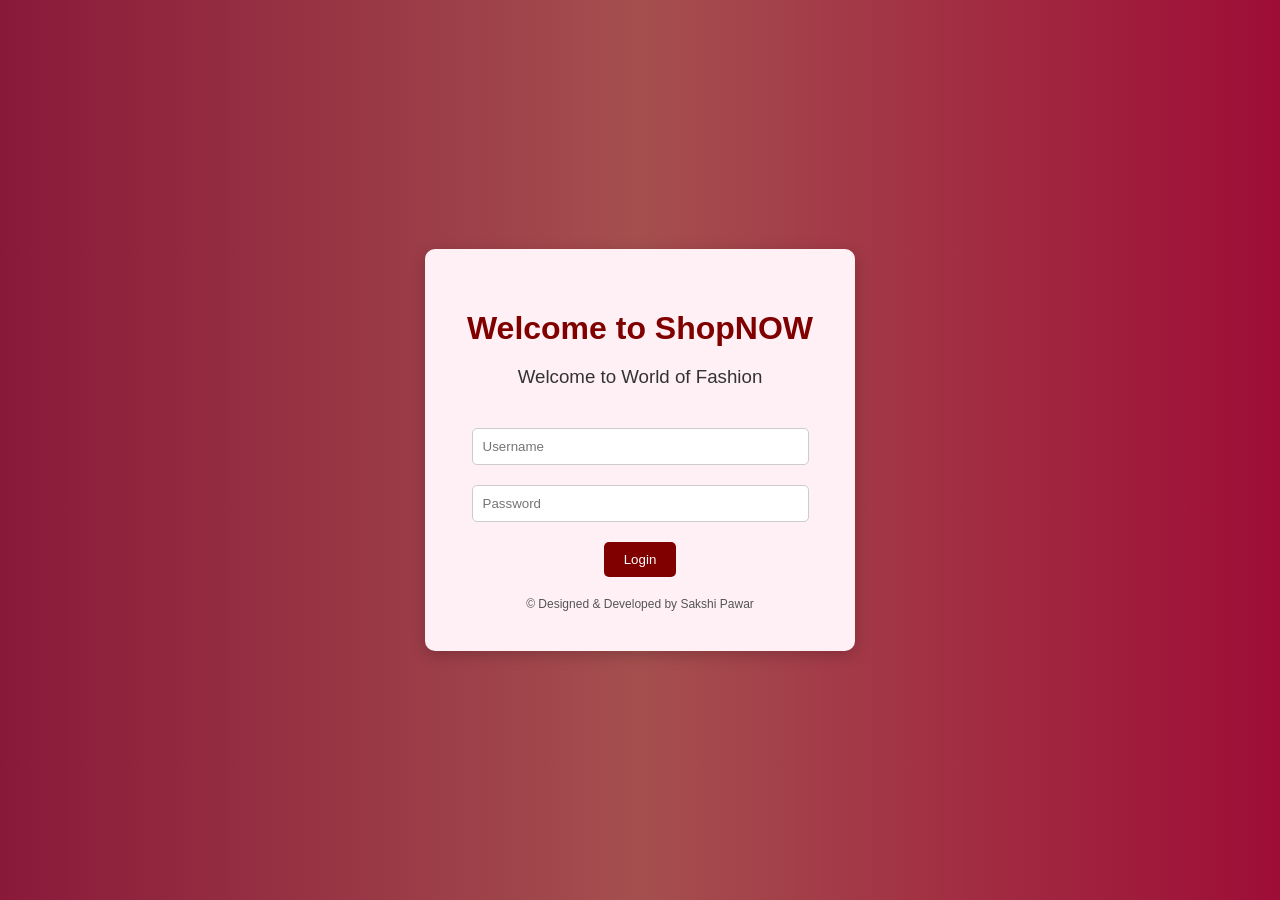
<file: forms.html>
<!DOCTYPE html>
<html >
<head>

   
    <title>Shopping-Times Login</title>
    <style>
        body {
            font-family: 'Arial', sans-serif;
            margin: 0;
            padding: 0;
            background-color: rgb(133, 33, 49); /* Light pink background */
            display: flex;
            justify-content: center;
            align-items: center;
            height: 100vh;
        }

        .login-container {
            background-color: #fff0f5; /* lighter pink */
            padding: 40px;
            border-radius: 10px;
            box-shadow: 0px 4px 15px rgba(0,0,0,0.2);
            text-align: center;
            width: 350px;
        }

        h1 {
            margin-bottom: 10px;
            color: #800000; /* dark red */
        }

        h3 {
            margin-bottom: 30px;
            font-weight: normal;
            color: #333;
        }

        input[type="text"], input[type="password"] {
            width: 90%;
            padding: 10px;
            margin: 10px 0;
            border: 1px solid #ccc;
            border-radius: 5px;
        }

        button {
            padding: 10px 20px;
            background-color: #800000;
            color: white;
            border: none;
            border-radius: 5px;
            cursor: pointer;
            margin-top: 10px;
        }

        button:hover {
            background-color: #a00000;
        }

        .footer {
            margin-top: 20px;
            font-size: 12px;
            color: #555;
        }
         body {
  background: linear-gradient(to right, rgb(138, 25, 57),rgb(165, 79, 79), rgb(158, 13, 54));
}
    </style>
</head>
<body>
    

    <div class="login-container">
        <h1>Welcome to ShopNOW</h1>
        <h3>Welcome to World of Fashion</h3>

        <form action="#" method="post">
            <input type="text" name="username" placeholder="Username" required><br>
            <input type="password" name="password" placeholder="Password" required><br>
            <button type="submit">Login</button>
        </form>

        <div class="footer">
            &copy; Designed & Developed by Sakshi Pawar
        </div>
    </div>
</body>
</html>
</file>
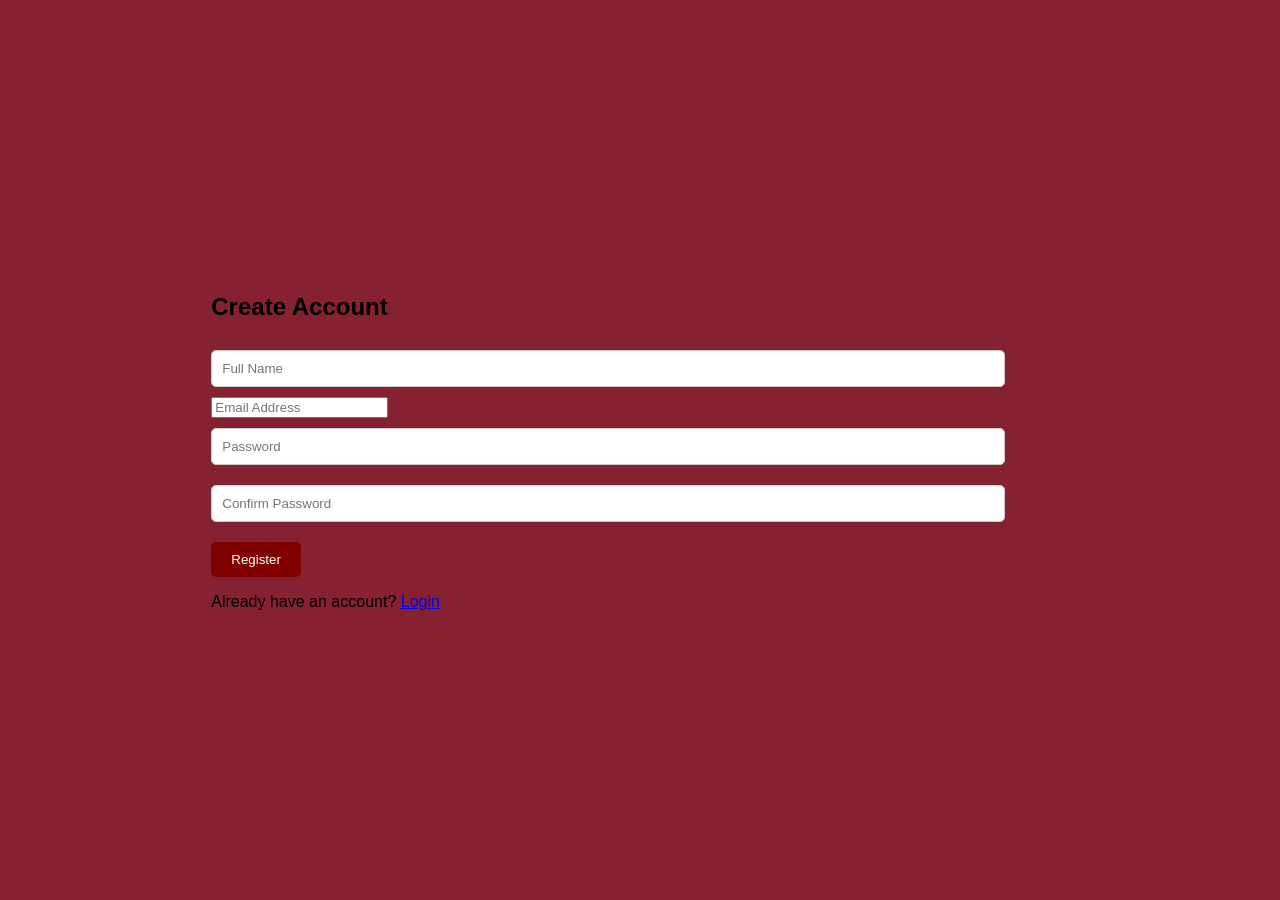
<file: register.html>
<!DOCTYPE html>
<html lang="en">
<head>
  <meta charset="UTF-8">
  <meta name="viewport" content="width=device-width, initial-scale=1.0">
  <title>Register Page</title>
  <style>
    
      body {
            font-family: 'Arial', sans-serif;
            margin: 0;
            padding: 0;
            background-color: rgb(133, 33, 49); /* Light pink background */
            display: flex;
            justify-content: center;
            align-items: center;
            height: 100vh;
        }

        .login-container {
            background-color: #fff0f5; /* lighter pink */
            padding: 40px;
            border-radius: 10px;
            box-shadow: 0px 4px 15px rgba(0,0,0,0.2);
            text-align: center;
            width: 350px;
        }

        h1 {
            margin-bottom: 10px;
            color: #800000; /* dark red */
        }

        h3 {
            margin-bottom: 30px;
            font-weight: normal;
            color: #333;
        }

        input[type="text"], input[type="password"] {
            width: 90%;
            padding: 10px;
            margin: 10px 0;
            border: 1px solid #ccc;
            border-radius: 5px;
        }

        button {
            padding: 10px 20px;
            background-color: #800000;
            color: white;
            border: none;
            border-radius: 5px;
            cursor: pointer;
            margin-top: 10px;
        }

        button:hover {
            background-color: #a00000;
        }

        .footer {
            margin-top: 20px;
            font-size: 12px;
            color: #555;
        }
  </style>
</head>
<body>
  <div class="register-container">
    <h2>Create Account</h2>
    <form action="submit_register.php" method="POST">
      <input type="text" name="fullname" placeholder="Full Name" required>
      <input type="email" name="email" placeholder="Email Address" required>
      <input type="password" name="password" placeholder="Password" required>
      <input type="password" name="confirm_password" placeholder="Confirm Password" required>
      <button type="submit">Register</button>
    </form>
    <p>Already have an account? <a href="forms.html">Login</a></p>
  </div>
</body>
</html>
</file>
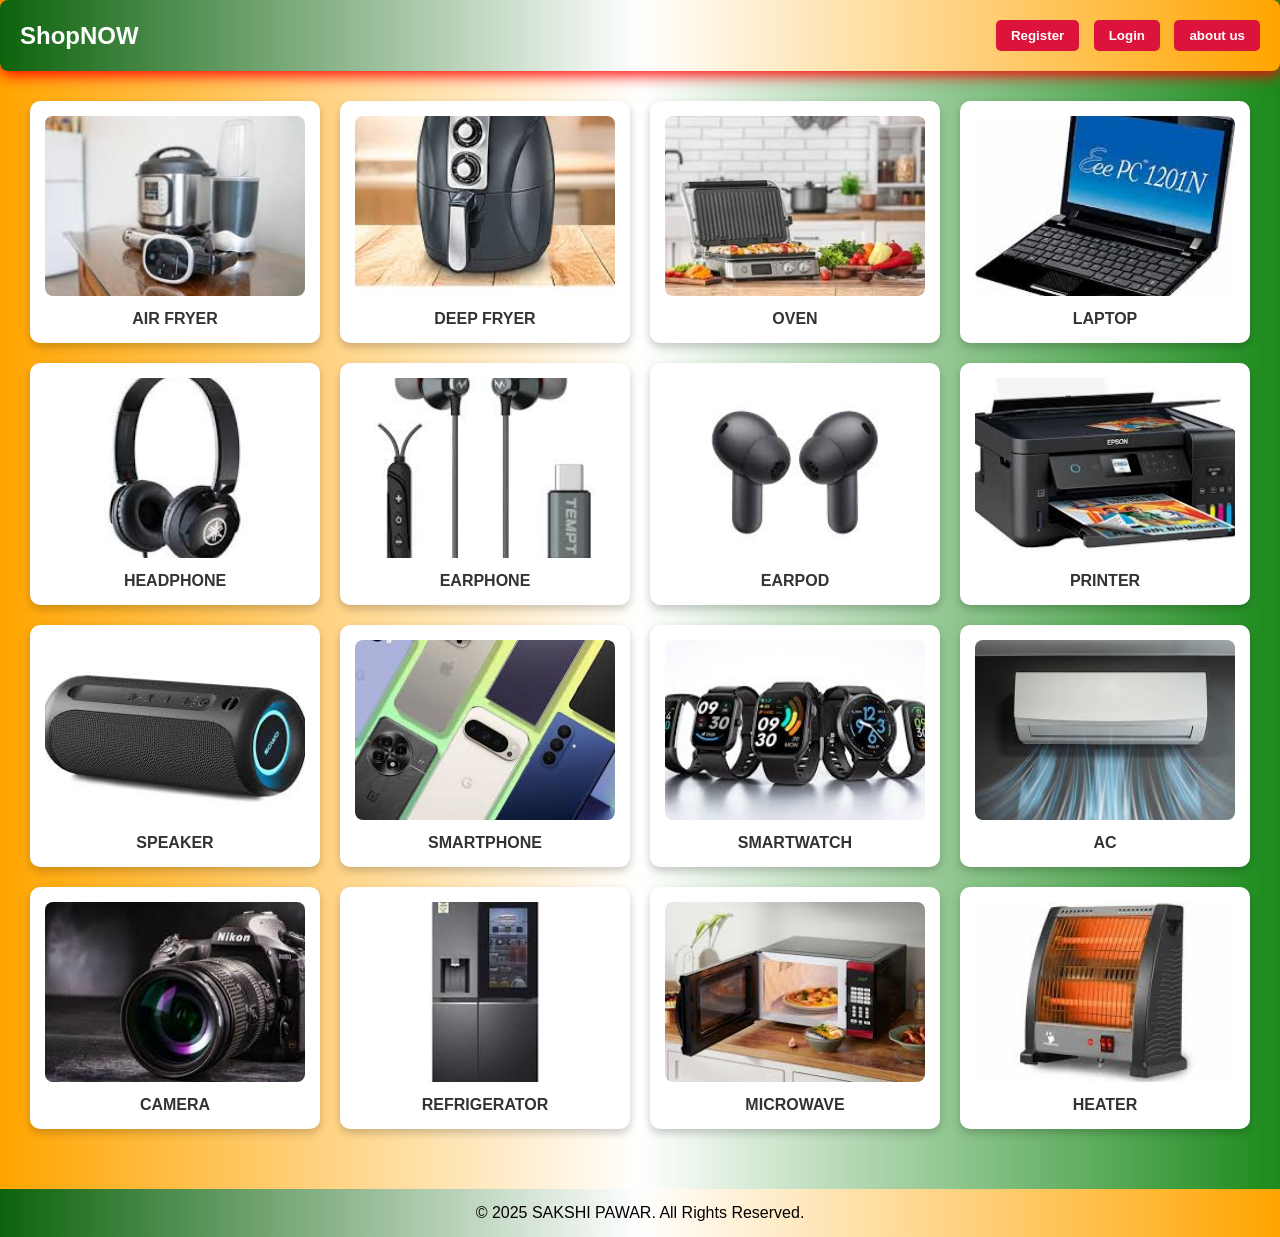
<file: web.html>
<!DOCTYPE html>
<html lang="en">

<head>
 
  <title>ShopNOW</title>
  <link rel="stylesheet" href="web.css">
  <style>
    /* Reset */
    * {
      margin: 0;
      padding: 0;
      box-sizing: border-box;
    }

    body {
      font-family: Arial, sans-serif;
      background: #f8f8f8;
      color: #333;
    }

    /* Header */
    header {
      
  background: linear-gradient(to right, rgb(13, 99, 13),white,orange);
  
      color: #fff;
      padding: 20px;
      display: flex;
      justify-content: space-between;
      align-items: center;
    }

    header h1 {
      font-size: 24px;
    }

    .header-buttons button {
      margin-left: 10px;
      padding: 8px 15px;
      border: none;
      border-radius: 5px;
      cursor: pointer;
      font-weight: bold;
      background: crimson;
      color: white;
      transition: 0.3s;
    }

    .header-buttons button:hover {
      background: darkred;
    }

    /* Products Grid */
    .products {
      display: grid;
      grid-template-columns: repeat(4, 1fr); /* 4 per row */
      gap: 20px;
      padding: 30px;
      max-width: 1300px;
      margin: auto;
    }

    .card {
      background: white;
      border-radius: 10px;
      box-shadow: 0 4px 8px rgba(0, 0, 0, 0.2);
      padding: 15px;
      transition: transform 0.3s;
      text-align: center;
    }

    .card:hover {
      transform: scale(1.05);
    }

    .card img {
      width: 100%;
      height: 180px;
      object-fit: cover;
      border-radius: 8px;
    }

    .card p {
      margin-top: 10px;
      font-weight: bold;
    }

    /* Footer */
    footer {
      background: linear-gradient(to right, rgb(13, 99, 13),white,orange);

      color:black;
      text-align: center;
      padding: 15px;
      margin-top: 30px;
      width: 100%;
    }

    
    body {
  background: linear-gradient(to right,  orange,white, rgb(27, 138, 27));
  </style>
</head>

<body>

  <!-- Header -->
  <header>
    <h1>ShopNOW</h1>
    <div class="header-buttons">
      <button onclick="location.href='register.html'">Register</button>
      <button onclick="location.href='forms.html'">Login</button>
      <button onclick="location.href='about.html'">about us</button>
     
    </div>
  </header>

  <!-- Products -->
  <div class="products">
    <div class="card"><img src="img1.jpeg" alt="air fryer"><p>AIR FRYER</p></div>
    <div class="card"><img src="img3.jpeg" alt="deep fryer"><p>DEEP FRYER</p></div>
    <div class="card"><img src="img5.jpeg" alt="oven"><p>OVEN</p></div>
    <div class="card"><img src="img6.jpeg" alt="laptop"><p>LAPTOP</p></div>
    <div class="card"><img src="img7.jpeg" alt="headphone"><p>HEADPHONE</p></div>
    <div class="card"><img src="img8.jpeg" alt="earphone"><p>EARPHONE</p></div>
    <div class="card"><img src="img9.jpeg" alt="earpod"><p>EARPOD</p></div>
    <div class="card"><img src="img10.jpeg" alt="printer"><p>PRINTER</p></div>
    <div class="card"><img src="img11.jpeg" alt="speaker"><p>SPEAKER</p></div>
    <div class="card"><img src="img15jpeg.jpeg" alt="smartphone"><p>SMARTPHONE</p></div>
    <div class="card"><img src="img13.jpeg" alt="smartwatch"><p>SMARTWATCH</p></div>
    <div class="card"><img src="img14.jpeg" alt="AC"><p>AC</p></div>
    <div class="card"><img src="C.jpeg" alt="camera"><p>CAMERA</p></div>
    <div class="card"><img src="img16.jpeg" alt="refrigerator"><p>REFRIGERATOR</p></div>
    <div class="card"><img src="img17.jpeg" alt="microwave"><p>MICROWAVE</p></div>
    <div class="card"><img src="H.jpeg" alt="heater"><p>HEATER</p></div>
  </div>

  <!-- Footer -->
  <footer>
    <p>&copy; 2025 SAKSHI PAWAR. All Rights Reserved.</p>
  </footer>

</body>
</html>
</file>
<file: web.css>
/* Basic Reset */
    * {
      margin: 0;
      padding: 0;
      box-sizing: border-box;
    }

    body {
      font-family: Arial, sans-serif;
      text-align: center;
      background: #f9f9f9;
    }

 header {
  background: linear-gradient(to right, rgb(24, 95, 24)6, 31), orange, red);
  padding: 15px 30px;
  display: flex;
  justify-content: space-between;
  align-items: center;
  border-radius: 8px;
  box-shadow: 0 4px 15px red; /* 🔴 red shadow */
}


    header h1 {
      font-size: 24px;
    }

    .header-buttons button {
      margin-left: 10px;
      padding: 8px 15px;
      border: none;
      cursor: pointer;
      border-radius: 5px;
      background: crimson;
      color: white;
      font-weight: bold;
    }

    /* Products Grid */
    .products {
      display: grid;
      grid-template-columns: repeat(4, 1fr); /* 4 per row */
      gap: 20px;
      padding: 30px;
      max-width: 1200px;
      margin: auto;
    }

    .card {
      background: white;
      border-radius: 10px;
      box-shadow: 0 4px 8px rgba(0, 0, 0, 0.2);
      padding: 15px;
      transition: 0.3s;
    }

    .card:hover {
      transform: scale(1.05);
    }

    .card img {
      width: 100%;
      height: 180px;
      object-fit: cover;
      border-radius: 10px;
    }

    .card p {
      margin-top: 10px;
      font-weight: bold;
      font-size: 16px;
    }

    /* Footer */
    footer {
      background-color: linear-gradient(to right, rgb(15, 80, 15),rgb(232, 242, 233) , orange);
      width: 100%;
      
      color: white;
      text-align: center;
      padding: 15px;
      margin-top: 30px;
    }
        body {
  background: linear-gradient(to right,  orange,white, rgb(27, 138, 27));
}
</file>
